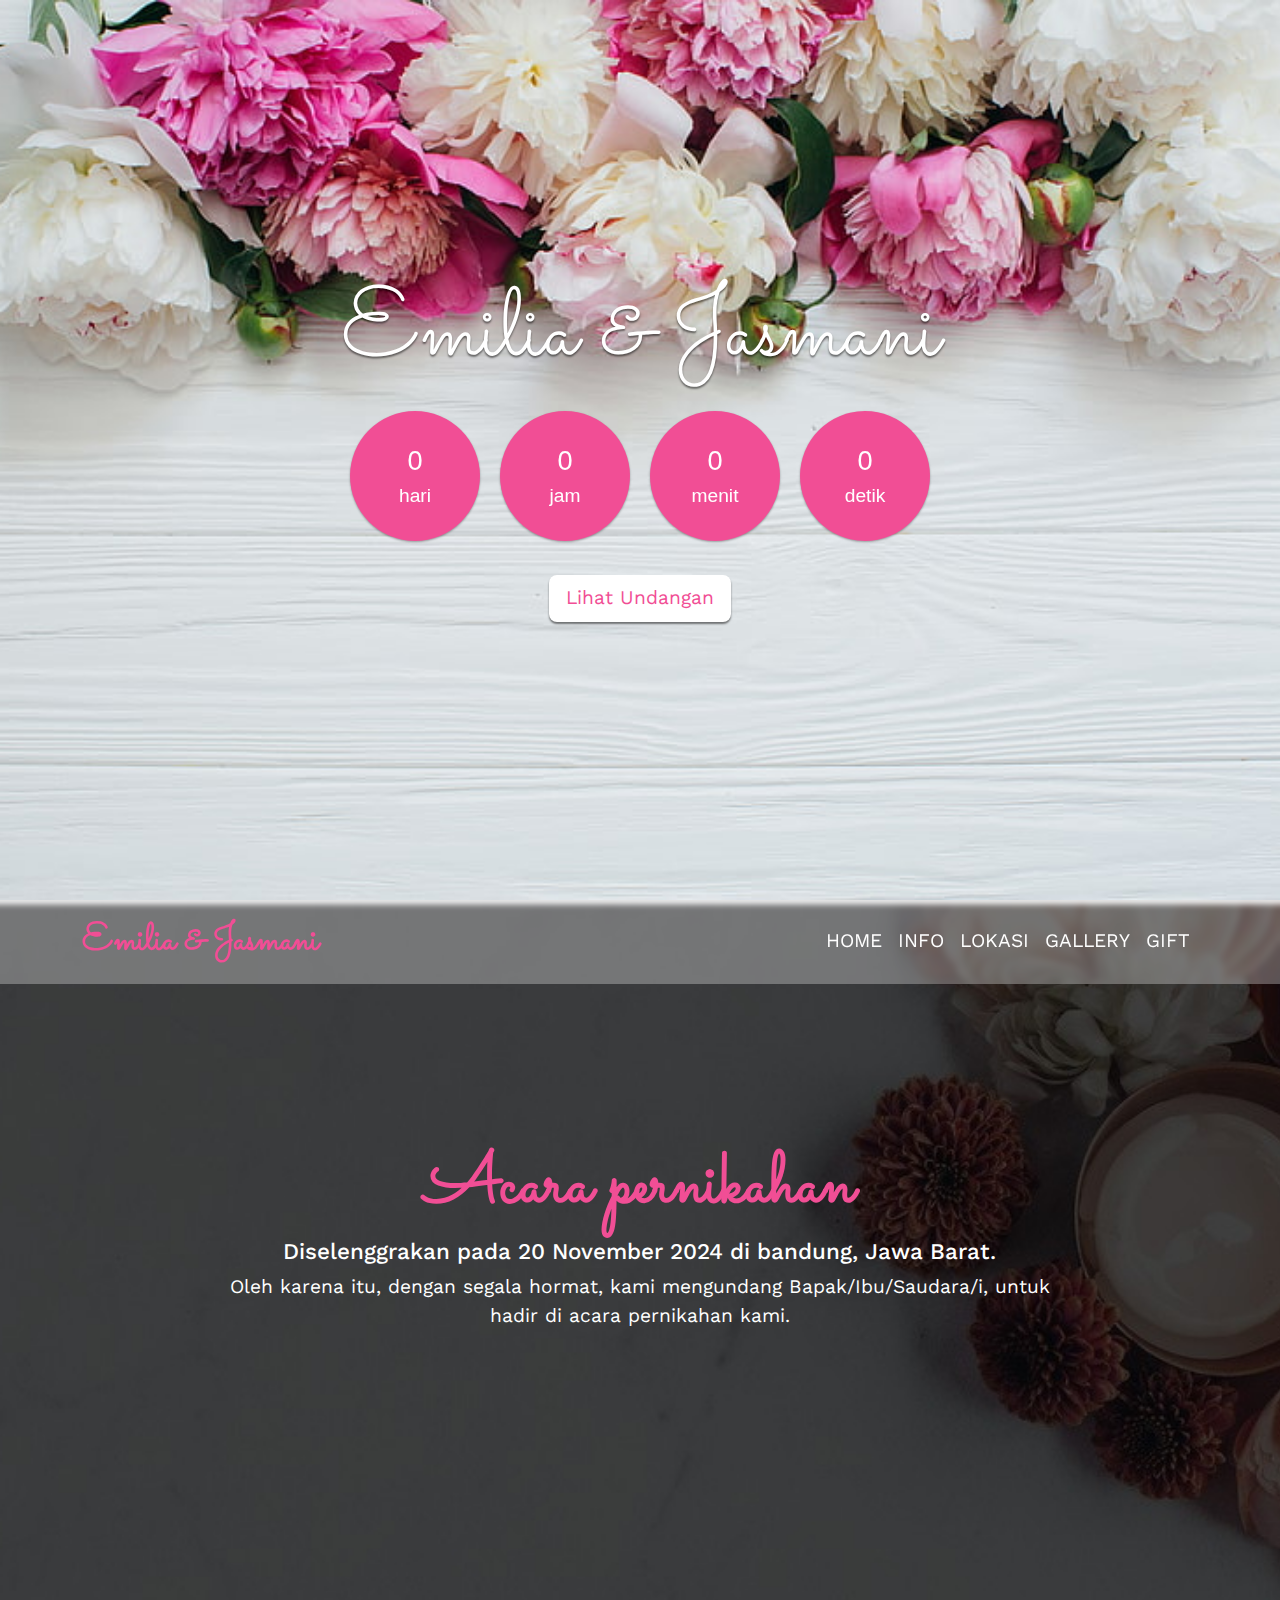
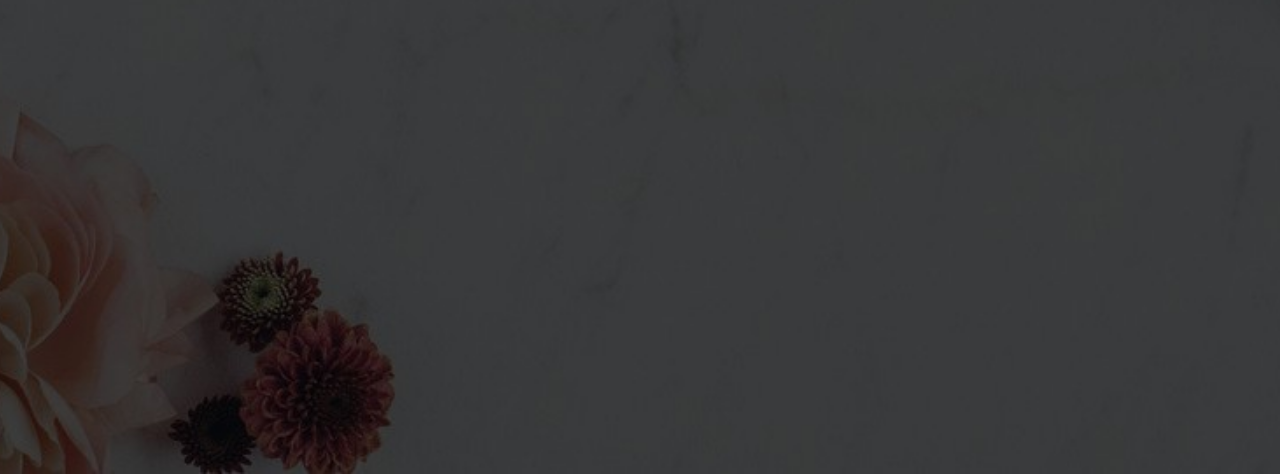
<file: isi.html>
<!doctype html>
<html lang="en">
  <head>
    <meta charset="utf-8">
    <meta name="viewport" content="width=device-width, initial-scale=1">
    <title>Bootstrap demo</title>
    <link href="https://cdn.jsdelivr.net/npm/bootstrap@5.3.3/dist/css/bootstrap.min.css" rel="stylesheet" integrity="sha384-QWTKZyjpPEjISv5WaRU9OFeRpok6YctnYmDr5pNlyT2bRjXh0JMhjY6hW+ALEwIH" crossorigin="anonymous">
    <link rel="stylesheet" href="isi.css">
    <link rel="stylesheet" href="https://cdn.jsdelivr.net/npm/bootstrap-icons@1.11.3/font/bootstrap-icons.min.css">
    <link rel="preconnect" href="https://fonts.googleapis.com">
<link rel="preconnect" href="https://fonts.gstatic.com" crossorigin>
<link href="https://fonts.googleapis.com/css2?family=Sacramento&family=Work+Sans:ital,wght@0,100..900;1,100..900&display=swap" rel="stylesheet">
  

<script src="isi.js"></script>

<link href="https://unpkg.com/aos@2.3.1/dist/aos.css" rel="stylesheet">


<!-- simplyCountdown -->

    <link rel="stylesheet" href="countdown/simplyCountdown.theme.default.css">
    <script src="countdown/simplyCountdown.min.js"></script>

</head>
  <body>
    <section id="hero" class="hero w-100 h-100 p-3 mx-auto text-center d-flex justify-content-center align-items-center text-white">

      <main>

        <h1 data-aos="zoom-in"
        data-aos-duration="1500">Emilia & Jasmani</h1>

        <div data-aos="zoom-in"
        data-aos-duration="2000"
        data-aos-delay="100" class="simply-countdown"></div>

        <a href="#home" class="btn btn-lg mt-4">Lihat Undangan</i></a>
      </main>

    </section>

    <nav class="navbar navbar-expand-md bg-body-transparent sticky-top mynavbar">
      <div class="container">
        <a class="navbar-brand" href="#">Emilia & Jasmani</a>
        <button class="navbar-toggler border-0" type="button" data-bs-toggle="offcanvas" data-bs-target="#offcanvasNavbar" aria-controls="offcanvasNavbar" aria-label="Toggle navigation">
          <span class="navbar-toggler-icon"></span>
        </button>
        <div class="offcanvas offcanvas-end" tabindex="-1" id="offcanvasNavbar" aria-labelledby="offcanvasNavbarLabel">
          <div class="offcanvas-header">
            <h5 class="offcanvas-title" id="offcanvasNavbarLabel">Emilia & Jasmani</h5>
            <button type="button" class="btn-close" data-bs-dismiss="offcanvas" aria-label="Close"></button>
          </div>
          <div class="offcanvas-body">
            <div class="navbar-nav ms-auto">
              <a class="nav-link" href="#home">Home</a>
              <a class="nav-link" href="#info">Info</a>
              <a class="nav-link" href="#">Lokasi</a>
              <a class="nav-link" href="#">Gallery</a>
              <a class="nav-link" href="#">Gift</a>
            </div>
          </div>
        </div>
      </div>
    </nav>

    <section id="home" class="home">

      <div class="countainer">

        <div class="row justify-content-center">

          <div class="col-md-8 text-center">

            <h2>Acara pernikahan</h2>
            <h3>Diselenggrakan pada 20 November 2024 di bandung, Jawa Barat.</h3>
            <p>Oleh karena itu, dengan segala hormat, kami mengundang Bapak/Ibu/Saudara/i, untuk hadir di acara pernikahan kami.</p>

          </div>

        </div>

      </div>

    </section>

    <script src="isi.js"></script>

    <script src="https://unpkg.com/aos@2.3.1/dist/aos.js"></script>
    <script>
      AOS.init();
    </script>

    <script src="https://cdn.jsdelivr.net/npm/bootstrap@5.3.3/dist/js/bootstrap.bundle.min.js" integrity="sha384-YvpcrYf0tY3lHB60NNkmXc5s9fDVZLESaAA55NDzOxhy9GkcIdslK1eN7N6jIeHz" crossorigin="anonymous"></script>
  </body>
</html>
</file>
<file: isi.css>
:root {
    --pink: #f14e95;
    --bg: #0a0a0a;
    --shadow: 0 2px 2px rgb(0 0 0 / 0.5);

}

body {
    font-size: 1.2rem;
    font-family: "Work Sans", sans-serif;
    min-height: 2000px;
}

.hero::before {
    content: "";
    position: absolute;
    top: 0;
    left: 0;
    width: 100%;
    height: 100%;
    background-image: url(img-background/flowers-white-pink-peonies-wallpaper-preview.jpg);
    z-index: -1;
    background-size: cover;
    background-position: center;
    filter: blur();
}

.hero h1{
    text-shadow: var(--shadow);
}

.hero {
    position: relative;
    min-height: 100vh;
}

.hero h1 {
 font-family: "Sacramento", cursive;
 font-size: 6rem;
}

.hero a {
    font-size: 1.2rem;
    color:var(--pink);
    background-color: white;
    box-shadow: var(--shadow);
}

.hero a:hover {
    background-color: var(--pink);
    color: white;
}

.mynavbar {

    background-color: rgb(255 255 255 / 0.3);
    backdrop-filter: blur(3px);
}

.mynavbar  .offcanvas {
    height: 100vh;
}

.mynavbar .navbar-brand, .mynavbar .offcanvas-title{
    font-family: 'Sacramento' , cursive;
    font-size: 2em;
    font-weight: bold;
    color: var(--pink);
}

.mynavbar .nav-link {
    text-transform: uppercase;
    color: white;
}

.home {
    background-image: url(img-background/background-awal.png);
    background-size: cover;
    background-position: center;
    min-height: 130vh;
    margin-top: -5rem;
    padding-top: 15rem;
    color: white;

}

.home h2 {
    color: var(--pink);
    font-family: 'Sacramento' , cursive;
    font-size: 4.5rem;
    font-weight: bold;
}

.home h3 {
    font-size: 1.4rem;

}

.home p{
    font-size: 1.2rem;
}

@media (max-width:728px) {
    
    .hero a {
        font-size: 1.5rem;
    }

    .mynavbar .nav-link {
        font-size: 2rem;
        text-align: center;
    }

    .mynavbar .navbar-brand, .mynavbar .offcanvas-title{
        font-family: 'Sacramento' , cursive;
        font-size: 3.5rem;
    }

    .home{
        margin-top: -6.5rem;
    }

}
</file>
<file: countdown/simplyCountdown.theme.default.css>
.simply-countdown{
    overflow:hidden;
    display:table;
    font-family:'Arial',sans-serif;
    margin: auto;
}
.simply-countdown>.simply-section{
    width:50px;
    height:50px;
    padding:65px;
    display:flex;
    align-items:center;
    justify-content:center;
    float:left;
    margin:10px;
    background:var(--pink);
    box-shadow:0 1px 3px rgba(0,0,0,.12),0 1px 2px rgba(0,0,0,.24);
    border-radius: 50%;
}
.simply-countdown>.simply-section .simply-amount,
.simply-countdown>.simply-section .simply-word{
    display:block;
    text-align:center;
    
}

.simply-countdown>.simply-section .simply-amount {
    font-size: 1.7rem;

}

@media (max-width:728px) {

    html{
        font-size: 50%;
    }

    .simply-countdown> .simply-section{

        padding: 40px;
        margin: 2px;
    }
    
}
</file>
